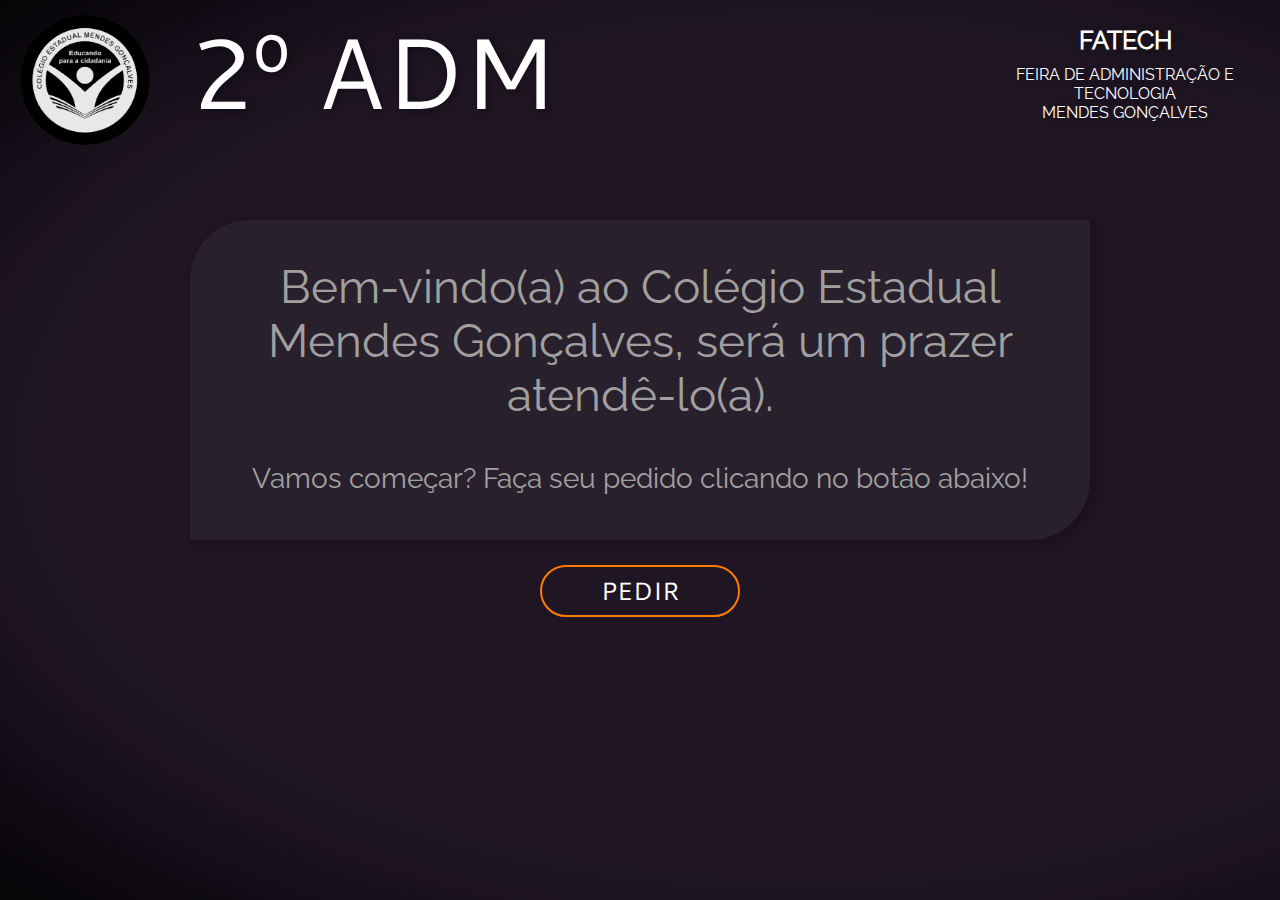
<file: feira/index.html>
<!DOCTYPE html>
<html lang="pt-br">
<head>
    <meta charset="UTF-8">
    <meta name="viewport" content="width=device-width, initial-scale=1.0">
    <title>Boas Vindas!</title>
    <link rel="shortcut icon" href="imagens/favicon.ico" type="image/x-icon">
    <link rel="stylesheet" href="css/index.css">
</head>
<body>
    <header>
        <img src="imagens/logo_mendes.png" alt="logo_vendas" id="abc">
        
        <h1>2º ADM</h1>

        <div class="subtitulo">
            <p class="p1">FATECH</p>
            <p class="p2">Feira de Administração e Tecnologia</p>
            <p class="p2">Mendes Gonçalves</p>
        </div>
    </header>

    <main>
        <div class="boasvindas">
            <p class="p1">Bem-vindo(a) ao Colégio Estadual Mendes Gonçalves, será um prazer atendê-lo(a).</p>
            <p class="p2">Vamos começar? Faça seu pedido clicando no botão abaixo!</p>
        </div>

        <div class="pedir">
            <input type="button" onclick="redirecionarParaPedido()" value="Pedir">
        </div>
    </main>

    <aside class="map">
        <div class="pt1"></div>
        <div class="pt1"></div>
        <div class="pt1"></div>
    </aside>

    <footer>
        <p>Desenvolvido por Eliana Cristina Hippler da Silva - 3° CTI - Feira Mercadológica 2023</p>
    </footer>

    <script src="js/index.js"></script>
    <script>
        document.getElementById('abc').addEventListener('click', limparLocalStorage);
        
        function limparLocalStorage() {
            localStorage.clear();
            console.log('LocalStorage Limpo');
        }
    </script>
</body>
</html>
</file>
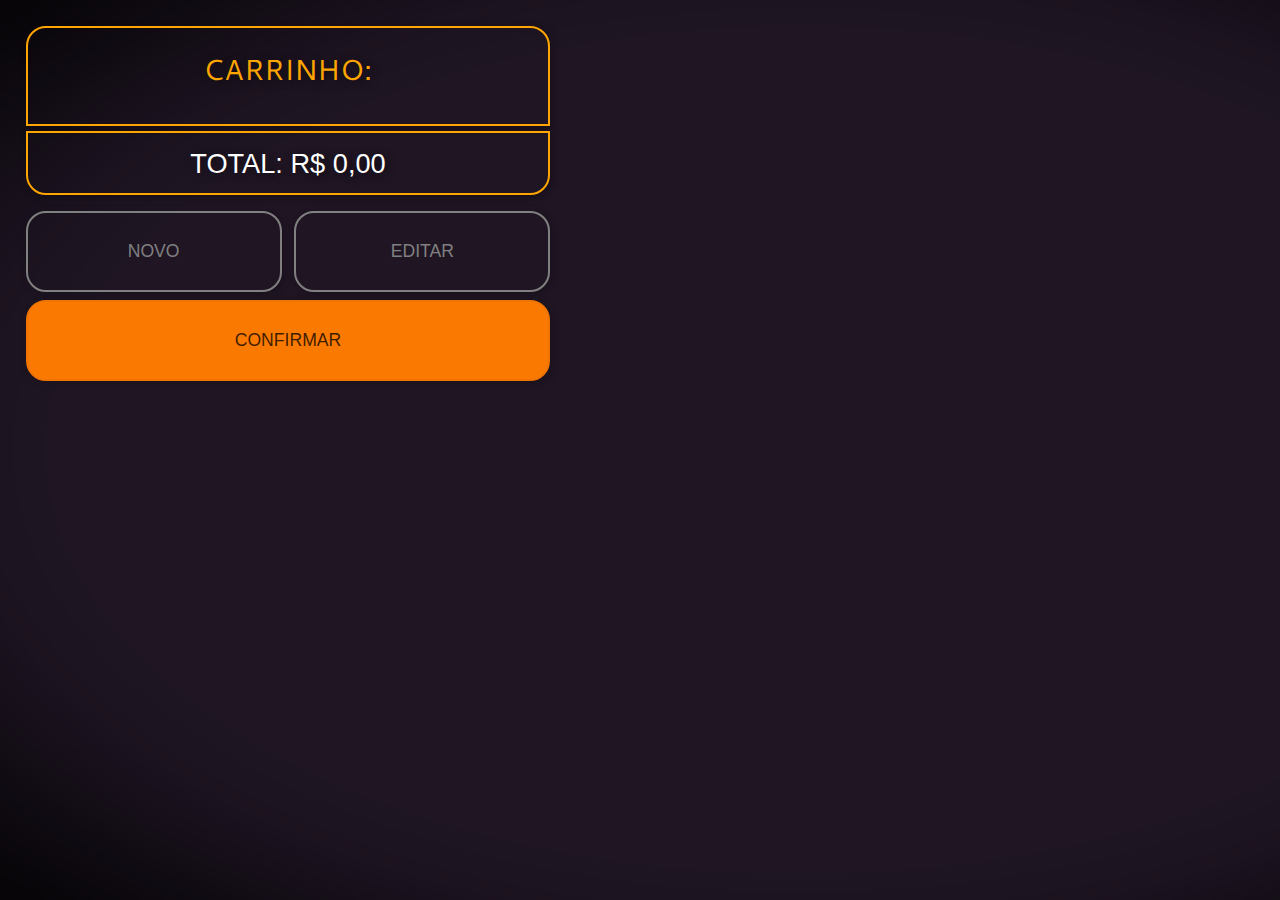
<file: feira/carrinho.html>
<!DOCTYPE html>
<html lang="pt-br">
<head>
    <meta charset="UTF-8">
    <meta name="viewport" content="width=device-width, initial-scale=1.0">
    <title>Finalizando seu Pedido!</title>
    <link rel="shortcut icon" href="imagens/favicon.ico" type="image/x-icon">
    <link rel="stylesheet" href="css/carrinho.css">
    <link rel="stylesheet" href="css/impressao.css">
    <link rel="preconnect" href="https://fonts.googleapis.com">
    <link rel="preconnect" href="https://fonts.gstatic.com" crossorigin>
    <link href="https://fonts.googleapis.com/css2?family=Mali&display=swap" rel="stylesheet">
</head>
<body>
    <main>
        <section class="pedido">
            <section class="carrinho">
                <h2>CARRINHO:</h2>
                <div id="carrinho"></div>
            </section>
            <section class="botoes">
                <div id="totalCarrinho"><p>Total do Carrinho: R$ 0.00</p></div>
                <button class="limparcarrinhobtn" onclick="executarAcoesNovo()">NOVO</button>
                <button id="back" onclick="redirecionarParaOPedido()">EDITAR</button>
        
                <div class="confirmar">
                    <button id="btnmostrar" class="confirmarpedido" onclick="executarAcoesConfirmar()">CONFIRMAR</button>
                </div>
            </section>
        </section>

        <div class="pedidoconfirmado"> 
            <div class="icone">
                <img src="imagens/check.png" alt="check">
            </div>
        </div>

        <section class="mostrar"> 
            <div class="bomapetite">
                <div class="img">
                    <img src="imagens/logo_mendes.png" alt="logo_vendas">
                </div>
                <p>Bom apetite!</p>
            </div>

            <div class="numpedido">
                <p id="txtPedido">PEDIDO N°</p>
                <p id="idPedido"></p>
                <p id="nomeCliente"></p>
                <p id="totalPedido"></p>
            </div>

            <div class="aviso">
                <ul>
                    <li>Por favor, entregue seu comprovante no caixa 1 para efetuar o pagamento.</li>
                    <li>Apos feito, retire os itens no caixa 2.</li>
                </ul>
            </div>

            <button class="voltar" onclick="retornarTelaPrincipal()"><img src="imagens/home.png" alt="home"></button>
            <button class="imprimir2via" onclick="imprimir2via()"><img src="imagens/print.jpg" alt="print"></button>

        </section>
    </main>

    <div class="cupom">
        <p id="horaPedido"></p>
        <p id="dataPedido"></p>
        <br>
        <p id="idPedidoCupom">PEDIDO N°</p>
        <br>
        <div class="cupomcarrinho"></div>
        <br>
        <p id="nomeClienteCupom"></p>
        <p id="totalPedidoCupom"></p>
    </div>
    
    <script src="js/carrinho.js"></script>
</body>
</html>
</file>
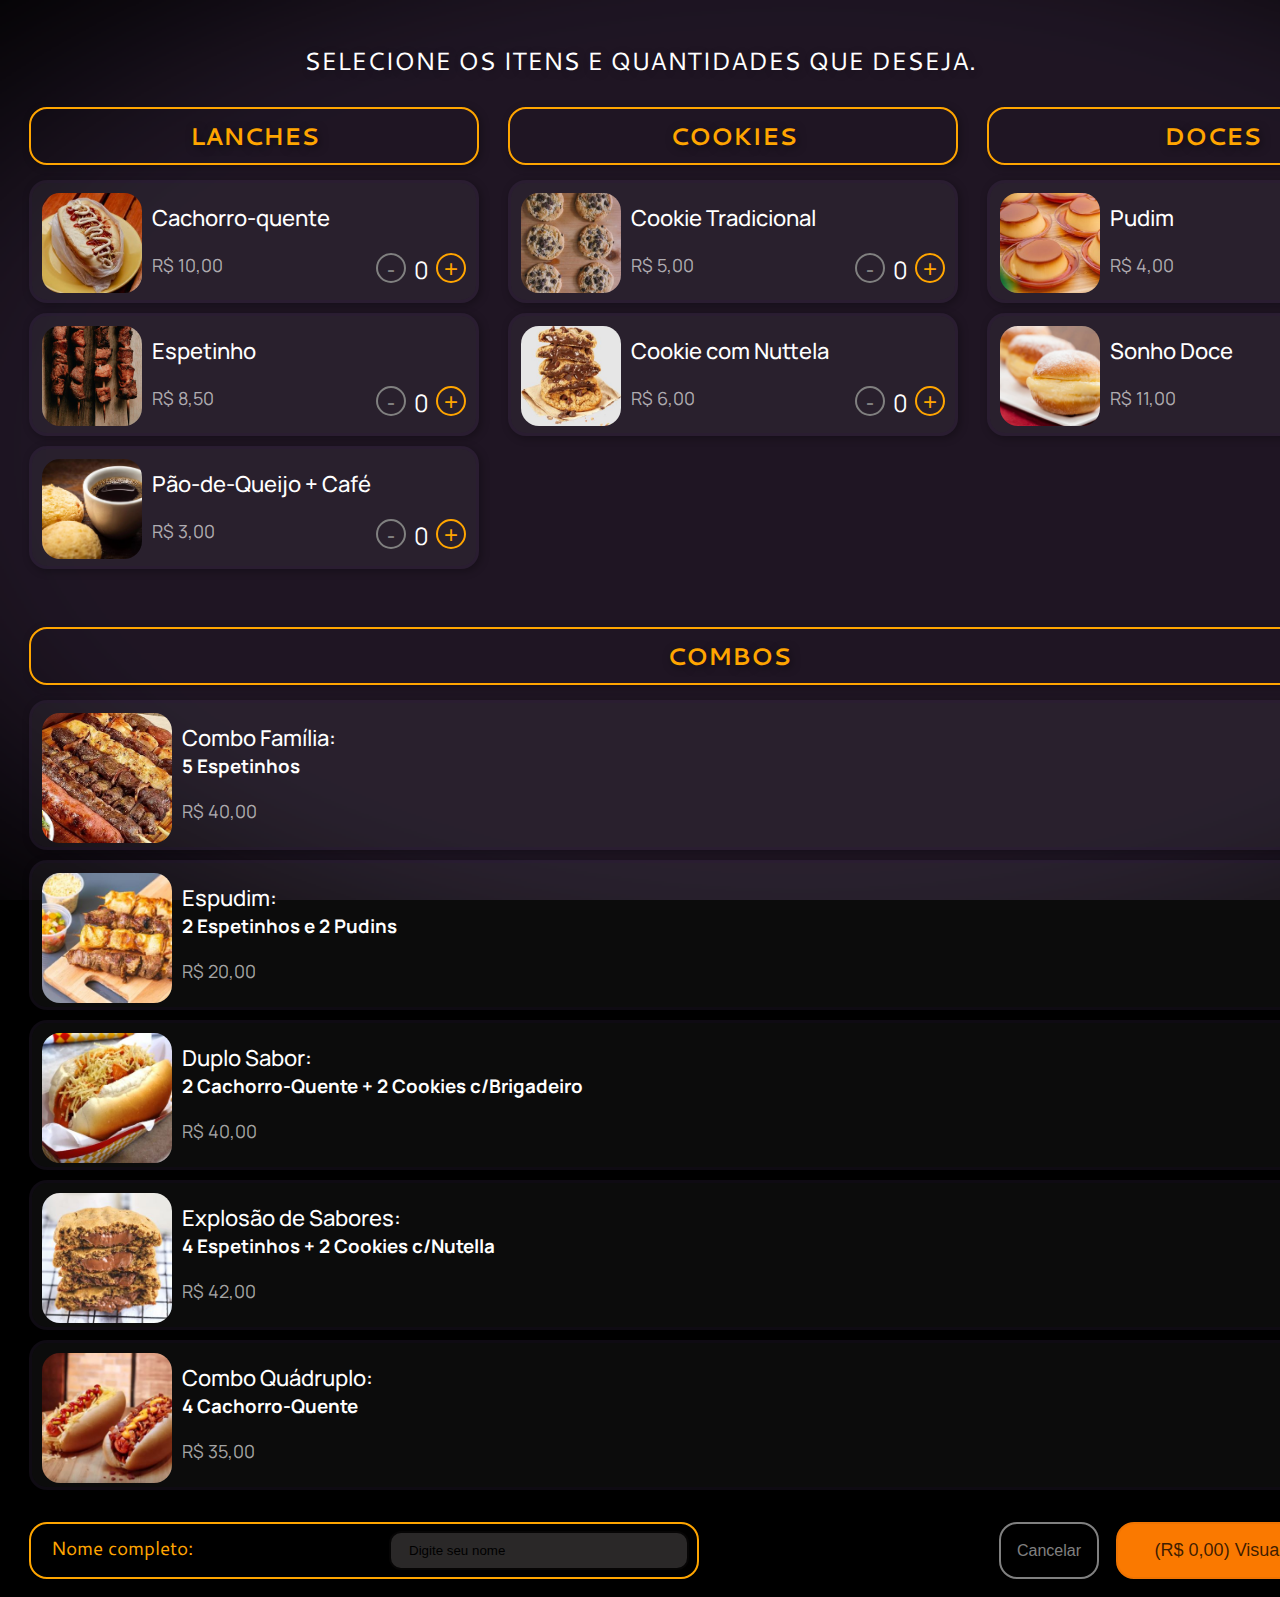
<file: feira/pedido.html>
<!DOCTYPE html>
<html lang="pt-br">
<head>
    <meta charset="UTF-8">
    <meta name="viewport" content="width=device-width, initial-scale=1.0">
    <title>Monte seu Pedido!</title>
    <link rel="shortcut icon" href="imagens/favicon.ico" type="image/x-icon">
    <link rel="stylesheet" href="css/pedido.css">
    <link rel="preconnect" href="https://fonts.googleapis.com">
    <link rel="preconnect" href="https://fonts.gstatic.com" crossorigin>
    <link href="https://fonts.googleapis.com/css2?family=Mali&display=swap" rel="stylesheet">
</head>
<body>
    <main>
        <section class="montarpedido">
            <div class="mensagem">
                <p>Selecione os itens e quantidades que deseja.</p>
            </div>

            <section class="vitrine">
                <div id="produtosLanches">
                    <h2>Lanches</h2>
                </div>
            
                <div id="produtosCookies">
                    <h2>Cookies</h2>
                </div>
            
                <div id="produtosDoces">
                    <h2>Doces</h2>
                </div>
            </section>

            <section class="vitrine2">
                <div id="produtosCombos">    
                    <h2>Combos</h2>
                </div>
            </section>

            <section class="carrinho">
                <div id="carrinho"></div>
            </section>
        </section>    
    </main>

    <section id="container">
        <section class="nome">
            <form id="cliente" action="carrinho.html" method="post">
                <label for="nome" class="nomecompleto">Nome completo:</label>
                <input type="text" name="nome" id="nome" placeholder="Digite seu nome" required>
                <input type="submit" value="OK">
            </form>
        </section>

        <section class="limparcarrinho">
            <a href="index.html">
                <button class="limparcarrinhobtn" onclick="limparCarrinho()">Cancelar</button>
            </a>
        </section>

        <section class="visualizarpedido">
            <button id="visualizarPedidoButton" onclick="redirecionarParaCarrinho()">(R$ 0.00) Visualizar Pedido 🡢</button>
        </section>
    </section>

    <script src="js/pedido.js"></script>
</body>
</html>
</file>
<file: feira/css/index.css>
@charset "UTF-8";
@import url('https://fonts.googleapis.com/css2?family=Cantarell&display=swap');

@font-face {
    font-family: 'Raleway';
    src: url(../fontes/Raleway-Regular.ttf);
}

*{
    padding: 0px;
    margin: 0px;
}

body{
    position: absolute;
    height: 100%;
    overflow: hidden;
    background-image: url(../imagens/fundo.png);
    background-color: black;
    width: 100vw;
    height: 100vh;
    background-repeat: no-repeat;
    background-attachment: fixed;
    background-size: cover;
}

header{
    width: 100vw;
    height: 170px;
    color: white;
    text-shadow: 2px 2px 8px #00000060;
}

    header img{
        padding: 15px 20px;
        width: 130px;
        height: 130px;
        float: left;
        cursor: pointer;
    }

    header h1{
        padding-left: 20px;
        margin: auto;
        height: 200px;
        display: inline-block;
        font-size: 100px;
        font-family: 'Cantarell', sans-serif;
        text-transform: uppercase;
        font-weight: lighter;
    }

    header .subtitulo{
        display: inline;
        text-transform: uppercase;
        float: right;
        margin: 25px 20px;
    }

    header .subtitulo .p1{
        font-weight: bolder;
        font-family: 'Raleway', sans-serif;
        font-size: 25px;
        width: 270px;
        text-align: center;
        margin-bottom: 10px;
    }
    
    header .subtitulo .p2{
        font-family: 'Raleway', sans-serif;
        font-size: 16px;
        width: 270px;
        text-align: center;
    }

main{
    padding-top: 50px;
    width: 100vw;
}

    main .boasvindas{
        background-color: #ffffff0c;
        color: #a0a0a0;
        width: 900px;
        height: 320px;
        margin: auto;
        border-radius: 60px 4px 60px 4px;
        box-shadow: 4px 4px 15px #0000003d;
}

    main .boasvindas .p1{
        font-size: 46px;
        font-family: 'Raleway', sans-serif;
        padding: 30px;
        padding-top: 40px;
        text-align: center;
    }

    main .boasvindas .p2{
        font-size: 28px;
        font-family: 'Raleway', sans-serif;
        padding: 10px;
        text-align: center;
    }

    main .pedir{
        padding-top: 25px;
        text-align: center;
    }

    main .pedir input[type="button"]{
        background-color: transparent;
        border: 2px solid #ff7b00;
        color: white;
        font-family: 'Cantarell', sans-serif;
        text-transform: uppercase;
        width: 200px;
        height: 52px;
        font-size: 25px;
        border-radius: 30px;
        padding-bottom: 2px;
    }

    main .pedir input[type="button"]:hover{
        transition: 0.5s;
        background-color: #ff7b00;
        border: 2px solid #ff7b00;
        box-shadow: 2px 2px 8px rgba(0, 0, 0, 0.527);
        color: white;
        cursor: pointer;
    }

    main .pedir input[type="button"]:active{
        background-color: orangered;
        border: 2px solid orangered;
        box-shadow: 2px 2px 8px rgba(0, 0, 0, 0.486);
    }

footer{
    display: none;
    background-color: grey;
    color: white;
    width: 100vw;
    height: 3vh;
    font-size: 12px;
}

    footer p{
        text-align: center;
        padding: 5px;
    }
</file>
<file: feira/css/carrinho.css>
@charset "UTF-8";
@import url('https://fonts.googleapis.com/css2?family=Cantarell&display=swap');
@import url('https://fonts.googleapis.com/css2?family=Manrope:wght@300&display=swap');
@import url('https://fonts.googleapis.com/css2?family=Petit+Formal+Script&display=swap');

*{
    margin: 0px;
    padding: 0px;
    box-sizing: border-box;
}

html{
    scroll-behavior: smooth;
}

body{
    position: absolute;
    height: 100%;
    overflow-x: hidden;
    background-image: url(../imagens/fundo.png);
    background-color: black;
    width: 100vw;
    height: 100vh;
    background-repeat: no-repeat;
    background-attachment: fixed;
    background-size: cover;
    font-family: 'Cantarell', sans-serif;
}

.pedido{
    float: left;
    width: 45%;
}

    .botoes{
        width: 41vw;
        margin-left: 2vw;
        padding-bottom: 15px;
    }

    .carrinho{
        background-color: transparent;
        border: 2px solid orange;
        text-shadow: 2px 2px 8px #00000088;
        box-shadow: 2px 2px 8px #0000004f;
        padding: 20px;
        width: 41vw;
        margin-left: 2vw;
        margin-top: 2vw;
        border-radius: 20px 20px 0px 0px;
        margin-bottom: 5px;
    }

    .carrinho h2{
        font-family: 'Cantarell', sans-serif;
        color: orange;
        font-weight: 100;
        width: 100%;
        font-size: 1.8em;
        text-align: center;
        margin-bottom: 10px;
        padding-bottom: 5px;
    }

.info-single-checkout{
    font-family: 'Manrope', sans-serif;
    background-color: #ffffff0c;
    color: white;
    box-shadow: 2px 2px 8px #0000004f;
    border-radius: 18px;
    height: 123px;
    width: 95%;
    border: 3px solid transparent;
    margin: 10px auto;
}

.info-single-checkout img{
    width: 100px;
    height: 100px;
    float: left;
    border-radius: 18px;
    margin: 10px;
    display: block;
}

.info-single-checkout .nomeprodutocarrinho{
    margin-top: 20px;
    font-size: 1.4em;
    font-weight: 500;
    text-align: left;
    width: 35%;
    height: 30px;
    display: inline-block;
}

.info-single-checkout .precoprodutocarrinho{
    display: block;
    color: #ffffffa4;
    float: left;
    width: 40%; 
    font-size: 1.2em;
    font-family: sans-serif;
    margin-top: 10px;
}

.btnrmv{
    background-color: transparent;
    border: 2px solid grey;
    color: grey;
    width: 30px;
    height: 30px;
    display: grid;
    float: right;
    font-size: 1.5em;
    border-radius: 50%;
    margin-top: 20px;
}

    .btnrmv:hover, .btnadd:hover{
        transition: 0.5s;
        cursor: pointer;
        background-color: #fc891d;
        border: 2px solid  #f88316;
        color: black;
        box-shadow: 2px 2px 8px #0000002c;
    }

    .btnrmv:active, .btnadd:hover{
        background-color: #f8a251;
        border: 2px solid  #ffa047;
        color: rgb(53, 53, 53);
        box-shadow: 2px 2px 8px rgba(0, 0, 0, 0.486);
    }

.btnadd{ 
    background-color: transparent;
    border: 2px solid orange;
    color: orange;
    width: 30px;
    height: 30px;
    display: block;
    float: right;
    font-size: 1.5em;
    border-radius: 50%;
    margin-top: 20px;
    margin-right: 10px;
}
    
.quantidade-no-carrinho{
    width: 30px;
    height: 30px;
    display: block;
    float: right;
    font-size: 1.5em;
    text-align: center;
    margin-top: 20px;
}
 
#totalCarrinho{
    background-color: transparent;
    border: 2px solid orange;
    text-shadow: 2px 2px 8px #00000088;
    box-shadow: 2px 2px 8px #0000004f;
    color: white;
    border-radius: 0px 0px 20px 20px;
    width: 41vw;
    height: 64px;
    text-transform: uppercase;
    font-size: 1.7em;
    font-family: sans-serif;
    text-align: center;
    padding-top: 15px;
    padding-bottom: 15px;
}

.limparcarrinhobtn, #back{
    background-color: transparent;
    border: 2px solid grey;
    color: grey;
    box-shadow: 2px 2px 8px #00000034;
    display: inline;
    float: left;
    width: 20vw;
    height: 9vh;
    margin-top: 16px;
    border-radius: 20px;
    font-size: 1.1em;
}

    .limparcarrinhobtn:hover, #back:hover{
        transition: 0.5s;
        cursor: pointer;
        background-color: #fc891d;
        border: 2px solid  #f88316;
        color: black;
        box-shadow: 2px 2px 8px #0000002c;
    }

    .limparcarrinhobtn:active, #back:active{
        background-color: #f8a251;
        border: 2px solid  #ffa047;
        color: #353535;
        box-shadow: 2px 2px 8px #0000007c;
    }

#back{
    margin-left: 1vw;
}


.confirmarpedido{
    cursor: pointer;
    background-color: #fa7900;
    border: 2px solid  #f07401;
    color: #000000c5;
    box-shadow: 2px 2px 8px #0000002c;
    width: 41vw;
    height: 9vh;
    margin-top: 8px;
    border-radius: 20px;
    font-size: 1.1em;
}

    .confirmarpedido:hover{
        background-color: #e45b00;
        border: 2px solid  #e45b00;
        color: black;
        box-shadow: 4px 4px 10px #0000005d;
    }

    .confirmarpedido:active{
        background-color: #ff891b;
        border: 2px solid  #ff7b00;
        color: black;
        box-shadow: 4px 4px 10px #00000069;
    }

.mostrar{
    float: right;
    width: 55%;
    display: block;
    opacity: 0;
    transform: translateX(300px);
    transition: opacity 2s ease, transform 0.7s ease;
}

    .numpedido{
        background-color: #ffffff2a;
        border: 2px solid #dbd9d117;
        font-family: sans-serif;
        width: 35vw;
        margin: 30px auto 60px;
        border-radius: 30px;
        padding: 20px;
        font-size: 1.5em;
        font-family: 'Cantarell', sans-serif;
    }

    #txtPedido{
        font-size: 30px;
        text-align: center;
    }

    #idPedido{
        font-size: 80px;
        color: orangered;
        font-size: bolder;
        text-shadow: 5px 5px 10px #0000007a;
        text-align: center;
    }

    #nomeCliente{
        font-size: 24px;
    }

    #totalPedido{
        font-size: 26px;
        font-weight: bold;
    }

    .aviso{
        background-color: #ffffff48;
        border: 2px solid #dbd9d12c;
        width: 35vw;
        margin: auto;
        margin-top: -5vh;
        border-radius: 3px;
        padding: 20px;
        font-size: 24px; 
    }

        .aviso ul li{
            margin-bottom: 20px;
            margin-top: 20px;
            margin-left: 15px;
            line-height: 26px;
        }

    .voltar, .imprimir2via{
        background-color: transparent;
        border: 2px solid #ff7300;
        box-shadow: 2px 2px 8px #00000042;
        width: 40px;
        height: 40px;
        border-radius: 50%;
        margin: auto;
        display: inline-block;
        margin-top: 35px;
        margin-bottom: 10px;
    }

    .voltar{
        margin-left: 320px;
    }

    .imprimir2via{
        margin-left: 10px;
    }

        .voltar:hover, .imprimir2via:hover{
            cursor: pointer;
            background-color: #fcb51d;
            border: 2px solid  #f89616;
            box-shadow: 2px 2px 8px #00000050;
        }

        .voltar:active, .imprimir2via:active{
            background-color: #fc891d;
            border: 2px solid  #f88316;;
            box-shadow: 2px 2px 8px #0000007c;
        }

    .voltar img, .imprimir2via img{
        width: 25px;
        height: 25px;
    }
    
    .bomapetite{
        width: 400px;
        height: 80px;
        margin: auto;
        margin-top: 30px;
    }

        .bomapetite .img{
            width: 80px;
            height: 80px;
            display: inline-block;
        }

        .bomapetite .img img{
            width: 80px;
            height: 80px;
            border-radius: 50%;
        }

        .bomapetite p{
            display: block;
            float: right;
            margin: 0;
            padding-top: 12px;
            width: 300px;
            font-size: 42px;
            font-family: 'Petit Formal Script', cursive;
            color: white;
        }

.pedidoconfirmado{
    display: none;
    width: 45vw;
    height: 100vh;
    position: fixed;
    top: 0;
    background-color: #2e2e2ee1;
    opacity: 0;
    transition: opacity 1s ease, transform 0.4s ease;
}

.icone{
    width: 100px;
    height: 100px;
    border-radius: 50%;
    background-color: rgb(255, 153, 0);
    margin: auto;
    position: relative;
    top: 40%;
    border: 4px solid #ff6600;
}

    .icone img{
        width: 50%;
        height: 50%;
        position: relative;    
        top: 25%;
        left: 25%;
    }

.cupom{
    display: none;
}


::-webkit-scrollbar {
    width: 5px;
}
::-webkit-scrollbar-track-piece {
    cursor: pointer;
    background-color: transparent;
}
::-webkit-scrollbar-thumb {
    background: #413d38;
    border-radius: 5px;
}
</file>
<file: feira/css/impressao.css>
@charset "UTF-8";
@import url('https://fonts.googleapis.com/css2?family=Montserrat&display=swap');

@media print {
    main{
        display: none;
    }
    
    .cupom{
        display: block;
        font-family: 'Montserrat', sans-serif;
    }

    #idPedidoCupom{
        display: inline-block;
        font-weight: bolder;
        font-size: 1.8em;
        text-align: center;
        width: 100%;
        margin-bottom: 15px;
    }

    .cupomcarrinho{
        font-size: 14px;
    }

    h3{
        display: inline-block;
        float: bottom;
        font-weight: lighter;
        font-size: 14px;
    }

    #totalPedidoCupom{
        margin-top: 10px;
        font-weight: bolder;
        font-size: 1em;
    }

    footer{
        display: none;
    }

    #dataPedido{
        float: left;
        font-size: 0.9em;
        margin-bottom: 10px;
    }

    #horaPedido{
        float: right;
        font-size: 0.9em;
        margin-bottom: 10px;
    }

}
</file>
<file: feira/css/pedido.css>
@charset "UTF-8";
@import url('https://fonts.googleapis.com/css2?family=Cantarell&display=swap');
@import url('https://fonts.googleapis.com/css2?family=Manrope:wght@300&display=swap');

*{
    margin: 0px;
    padding: 0px;
    box-sizing: border-box;
}

html{
    scroll-behavior: smooth;
}

body{
    position: absolute;
    height: 100%;
    overflow-x: hidden;
    background-image: url(../imagens/fundo.png);
    background-color: black;
    width: 100vw;
    height: 100vh;
    background-repeat: no-repeat;
    background-attachment: fixed;
    background-size: cover;
    font-family: 'Cantarell', sans-serif;
}

main{
    padding-top: 4px;
}
   
main .montarpedido .mensagem{
    text-shadow: 2px 2px 8px #00000044;
    color: white;
    width: 60vw;
    text-align: center;
    text-transform: uppercase;
    margin: 14px auto;
    font-size: 25px;
    font-size: bolder;
    padding-bottom: 15px;
    padding-top: 25px;
}

.vitrine{
    width: 1450px;
    height: 520px;
    margin: auto;
}

.vitrine2{
    width: 1450px;
    height: 880px;
    margin: auto;
}

#produtosLanches h2, #produtosCookies h2, #produtosDoces h2{
    background-color: transparent;
    border: 2px solid orange;
    color: orange;
    text-shadow: 2px 2px 8px #00000088;
    box-shadow: 2px 2px 8px #0000004f;
    width: 100%;
    border-radius: 18px;
    text-align: center;
    padding: 10px;
    margin-bottom: 15px;
    text-transform: uppercase;
}

#produtosCombos h2{
    background-color: transparent;
    border: 2px solid orange;
    color: orange;
    text-shadow: 2px 2px 8px #00000088;
    box-shadow: 2px 2px 8px #0000004f;
    width: 100%;
    border-radius: 18px;
    text-align: center;
    padding: 10px;
    margin-bottom: 15px;
    text-transform: uppercase;
}

#produtosLanches, #produtosCookies, #produtosDoces{
    width: 450px;
    margin-left: 2%;
    display: grid;
    float: left;
}

#produtosCombos{
    width: 1400px;
    margin-left: 2%;
    display: grid;  
}

#produtosCombos .produto-single{
    font-family: 'Manrope', sans-serif;
    display: inline;
    background-color: #ffffff0c;
    color: white;
    box-shadow: 2px 2px 8px #0000004f;
    border-radius: 18px;
    height: 150px;
    width: 100%;
    border: 3px solid #36006813;
    margin-bottom: 10px;
}

.produto-single{
    font-family: 'Manrope', sans-serif;
    display: inline;
    background-color: #ffffff0c;
    color: white;
    box-shadow: 2px 2px 8px #0000004f;
    border-radius: 18px;
    height: 123px;
    width: 100%;
    border: 3px solid #36006813;
    margin-bottom: 10px;
}

#produtosCombos .produto-single img{
    width: 130px;
    height: 130px;
    float: left;
    border-radius: 18px;
    margin: 10px;
    display: block;
}
.produto-single img{
    width: 100px;
    height: 100px;
    float: left;
    border-radius: 18px;
    margin: 10px;
    display: block;
}

.produto-single .nomeproduto{
    margin-top: 20px;
    font-size: 22px;
    font-weight: 500;
    text-align: left;
    width: 100%;
    display: block;
}

.produto-single .precoproduto{
    display: block;
    float: left;
    text-transform: uppercase;
    color: #ffffffa4;
    width: 30%; 
    font-size: 18px;
    margin-top: 20px;
}

.btnrmv{
    background-color: transparent;
    border: 2px solid grey;
    color: grey;
    width: 30px;
    height: 30px;
    display: block;
    float: right;
    font-size: 1.5em;
    border-radius: 50%;
    margin-top: 20px;
}

    .btnrmv:hover, .btnadd:hover{
        transition: 0.5s;
        cursor: pointer;
        background-color: #fc891d;
        border: 2px solid  #f88316;
        color: black;
        box-shadow: 2px 2px 8px #0000002c;
    }

    .btnrmv:active, .btnadd:hover{
        background-color: #f8a251;
        border: 2px solid  #ffa047;
        color: rgb(53, 53, 53);
        box-shadow: 2px 2px 8px rgba(0, 0, 0, 0.486);
    }

.btnadd{ 
    background-color: transparent;
    border: 2px solid orange;
    color: orange;
    width: 30px;
    height: 30px;
    display: block;
    float: right;
    font-size: 1.5em;
    border-radius: 50%;
    margin-top: 20px;
    margin-right: 10px;
}
    
.quantidade-no-carrinho{
    width: 30px;
    height: 30px;
    display: block;
    float: right;
    font-size: 1.5em;
    text-align: center;
    margin-top: 20px;
}

.carrinho{
    display: none;
}

.selecionado {
    border: 3px solid rgba(255, 166, 0, 0.534);
}

#container{
    height: 90px;
    padding-top: 15px;
    padding-bottom: 30px;
    width: 1450px;
    margin: auto;
}

.nome{
    border: 2px solid orange;
    color: orange;
    text-shadow: 2px 2px 8px #00000088;
    box-shadow: 2px 2px 8px #0000004f;
    float: left;
    margin-left: 2%;
    font-size: 1.2em;
    width: 670px;
    height: 57px;
    border-radius: 18px;
    box-shadow: 4px 4px 10px rgba(0, 0, 0, 0.123);
}

.nomecompleto{
    padding: 10px 10px;
    margin-left: 10px;
    width: 180px;
    text-align: left;
    display: block;
    float: left;
}

.nome input[type="text"]{
    background-color: #c4bebe36;
    border: 2px solid #000000da;
    padding: 10px 0px;
    margin-top: 7px;
    width: 300px;
    border-radius: 12px;
    text-indent: 18px;
    margin-right: 8px;
    display: block;
    float: right;
    border-radius: 12px;
}

.nome input[type="text"]::placeholder{
    color: black;
}

.nome input[type="text"]:hover{
    cursor: pointer;
    background-color: #e7e7e780;
    box-shadow: 4px 4px 10px #0000003f;
    border: 2px solid black;
}

.nome input[type="text"]:focus-within{
    background-color: #e7e7e7b6;
    cursor: auto;
}

.nome input[type="submit"]{
    display: none;
}

.limparcarrinhobtn{
    margin-left: 300px;
    background-color: transparent;
    border: 2px solid grey;
    color: grey;
    width: 100px;
    float: left;
    height: 57px;
    border-radius: 18px;
    font-size: 16px;
    cursor: pointer;
    display: block;
}

.limparcarrinhobtn:hover{
    transition: 0.5s;
    cursor: pointer;
    background-color: #fc891d;
    border: 2px solid  #f88316;
    color: black;
    box-shadow: 2px 2px 8px #0000002c;
}

.limparcarrinhobtn:active{
    background-color: #f8a251;
    border: 2px solid  #ffa047;
    color: #353535;
    box-shadow: 2px 2px 8px #0000007c;
}

#visualizarPedidoButton{
    cursor: pointer;
    background-color: #fa7900;
    border: 2px solid  #f07401;
    color: #000000c5;
    box-shadow: 2px 2px 8px #0000002c;
    float: right;
    margin-right: 1%;
    display: block;
    width: 320px;
    height: 57px;
    border-radius: 18px;
    font-size: 18px;
    cursor: pointer;
}

#visualizarPedidoButton:hover{
    background-color: #e45b00;
    border: 2px solid  #e45b00;
    color: black;
    box-shadow: 4px 4px 10px #0000005d;
}

#visualizarPedidoButton:active{
    background-color: #ff891b;
    border: 2px solid  #ff7b00;
    color: black;
    box-shadow: 4px 4px 10px #00000069;
}

::-webkit-scrollbar {
    width: 5px;
}
::-webkit-scrollbar-track-piece {
    cursor: pointer;
    background-color: transparent;
}
::-webkit-scrollbar-thumb {
    background: #413d38;
    border-radius: 5px;
}
</file>
